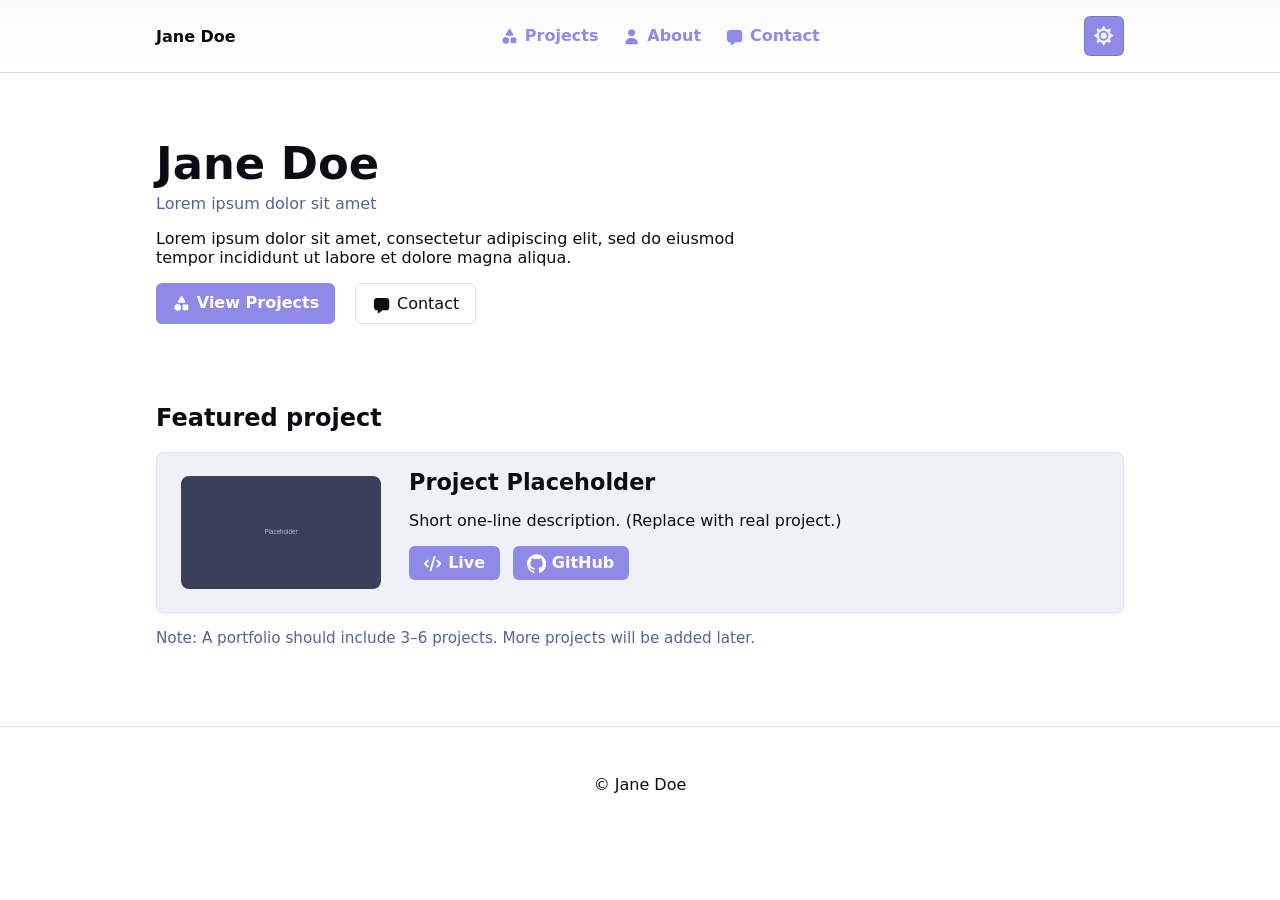
<file: index.html>
<!doctype html>
<html lang="en">
<head>
  <meta charset="utf-8">
  <meta name="viewport" content="width=device-width,initial-scale=1">
  <title>Jane Doe — Software Engineering Intern Candidate</title>
  <meta name="description" content="Jane Doe — aspiring software engineering intern. Portfolio showcasing projects, skills, and contact." />
  <meta property="og:title" content="Jane Doe — Portfolio" />
  <meta property="og:description" content="Portfolio of Jane Doe — projects, bio, contact for internship submission." />
  <script>
  (function(){
    try{
      var stored = localStorage.getItem('site-theme');
      if(stored){
        if(stored === 'dark') document.documentElement.setAttribute('data-theme','dark');
        else document.documentElement.removeAttribute('data-theme');
      } else if(window.matchMedia && window.matchMedia('(prefers-color-scheme: dark)').matches){
        document.documentElement.setAttribute('data-theme','dark');
      }
    }catch(e){}
  })();
  </script>
  <link rel="stylesheet" href="styles.css">
  <link rel="icon" href="assets/placeholder.svg">
  <script defer src="script.js"></script>
</head>
<body>
  <a class="skip-link" href="#main">Skip to content</a>
  <header class="site-header" role="banner">
    <div class="container header-inner">
      <a class="logo" href="index.html">Jane Doe</a>
      <nav role="navigation" aria-label="Main navigation">
        <ul class="nav-list">
          <li><a href="projects.html"><svg class="nav-icon" xmlns="http://www.w3.org/2000/svg" viewBox="0 0 640 640" aria-hidden="true" focusable="false"><path d="M320 64C331.2 64 341.7 69.9 347.4 79.5L443.4 239.5C449.3 249.4 449.5 261.7 443.8 271.7C438.1 281.7 427.5 288 416 288L224 288C212.5 288 201.8 281.8 196.2 271.8C190.6 261.8 190.7 249.5 196.6 239.6L292.6 79.6C298.3 69.9 308.8 64 320 64zM192 336C253.9 336 304 386.1 304 448C304 509.9 253.9 560 192 560C130.1 560 80 509.9 80 448C80 386.1 130.1 336 192 336zM392 352L504 352C526.1 352 544 369.9 544 392L544 504C544 526.1 526.1 544 504 544L392 544C369.9 544 352 526.1 352 504L352 392C352 369.9 369.9 352 392 352z"/></svg>Projects</a></li>
          <li><a href="about.html"><svg class="nav-icon" xmlns="http://www.w3.org/2000/svg" viewBox="0 0 640 640" aria-hidden="true" focusable="false"><path d="M320 312C386.3 312 440 258.3 440 192C440 125.7 386.3 72 320 72C253.7 72 200 125.7 200 192C200 258.3 253.7 312 320 312zM290.3 368C191.8 368 112 447.8 112 546.3C112 562.7 125.3 576 141.7 576L498.3 576C514.7 576 528 562.7 528 546.3C528 447.8 448.2 368 349.7 368L290.3 368z"/></svg>About</a></li>
          <li><a href="contact.html"><svg class="nav-icon" xmlns="http://www.w3.org/2000/svg" viewBox="0 0 640 640" aria-hidden="true" focusable="false"><path d="M64 416L64 192C64 139 107 96 160 96L480 96C533 96 576 139 576 192L576 416C576 469 533 512 480 512L360 512C354.8 512 349.8 513.7 345.6 516.8L230.4 603.2C226.2 606.3 221.2 608 216 608C202.7 608 192 597.3 192 584L192 512L160 512C107 512 64 469 64 416z"/></svg>Contact</a></li>
        </ul>
      </nav>
      <button id="theme-toggle" class="theme-toggle" aria-label="Toggle theme" aria-pressed="false">
        <!-- sun (shown in light mode) -->
        <svg class="icon icon--sm icon--sun" xmlns="http://www.w3.org/2000/svg" viewBox="0 0 640 640" aria-hidden="true" focusable="false"><path d="M320 32C328.4 32 336.3 36.4 340.6 43.7L396.1 136.3L500.9 110C509.1 108 517.8 110.4 523.7 116.3C529.6 122.2 532 131 530 139.1L503.7 243.8L596.4 299.3C603.6 303.6 608.1 311.5 608.1 319.9C608.1 328.3 603.7 336.2 596.4 340.5L503.7 396.1L530 500.8C532 509 529.6 517.7 523.7 523.6C517.8 529.5 509 532 500.9 530L396.2 503.7L340.7 596.4C336.4 603.6 328.5 608.1 320.1 608.1C311.7 608.1 303.8 603.7 299.5 596.4L243.9 503.7L139.2 530C131 532 122.4 529.6 116.4 523.7C110.4 517.8 108 509 110 500.8L136.2 396.1L43.6 340.6C36.4 336.2 32 328.4 32 320C32 311.6 36.4 303.7 43.7 299.4L136.3 243.9L110 139.1C108 130.9 110.3 122.3 116.3 116.3C122.3 110.3 131 108 139.2 110L243.9 136.2L299.4 43.6L301.2 41C305.7 35.3 312.6 31.9 320 31.9zM320 176C240.5 176 176 240.5 176 320C176 399.5 240.5 464 320 464C399.5 464 464 399.5 464 320C464 240.5 399.5 176 320 176zM320 416C267 416 224 373 224 320C224 267 267 224 320 224C373 224 416 267 416 320C416 373 373 416 320 416z"/></svg>
        <!-- moon (shown in dark mode) -->
        <svg class="icon icon--sm icon--moon hidden" xmlns="http://www.w3.org/2000/svg" viewBox="0 0 640 640" aria-hidden="true" focusable="false"><path d="M320 64C178.6 64 64 178.6 64 320C64 461.4 178.6 576 320 576C388.8 576 451.3 548.8 497.3 504.6C504.6 497.6 506.7 486.7 502.6 477.5C498.5 468.3 488.9 462.6 478.8 463.4C473.9 463.8 469 464 464 464C362.4 464 280 381.6 280 280C280 207.9 321.5 145.4 382.1 115.2C391.2 110.7 396.4 100.9 395.2 90.8C394 80.7 386.6 72.5 376.7 70.3C358.4 66.2 339.4 64 320 64z"/></svg>
      </button>
    </div>
  </header>

  <main id="main" class="container main-content" role="main">
    <section class="hero">
      <h1 class="hero-title">Jane Doe</h1>
      <p class="hero-sub">Lorem ipsum dolor sit amet</p>
      <p class="hero-desc">Lorem ipsum dolor sit amet, consectetur adipiscing elit, sed do eiusmod tempor incididunt ut labore et dolore magna aliqua.</p>
      <p class="hero-ctas">
        <a class="btn" href="projects.html"><svg class="btn-icon" xmlns="http://www.w3.org/2000/svg" viewBox="0 0 640 640" aria-hidden="true" focusable="false"><path d="M320 64C331.2 64 341.7 69.9 347.4 79.5L443.4 239.5C449.3 249.4 449.5 261.7 443.8 271.7C438.1 281.7 427.5 288 416 288L224 288C212.5 288 201.8 281.8 196.2 271.8C190.6 261.8 190.7 249.5 196.6 239.6L292.6 79.6C298.3 69.9 308.8 64 320 64zM192 336C253.9 336 304 386.1 304 448C304 509.9 253.9 560 192 560C130.1 560 80 509.9 80 448C80 386.1 130.1 336 192 336zM392 352L504 352C526.1 352 544 369.9 544 392L544 504C544 526.1 526.1 544 504 544L392 544C369.9 544 352 526.1 352 504L352 392C352 369.9 369.9 352 392 352z"/></svg>View Projects</a>
        <a class="btn btn-ghost" href="contact.html"><svg class="btn-icon" xmlns="http://www.w3.org/2000/svg" viewBox="0 0 640 640" aria-hidden="true" focusable="false"><path d="M64 416L64 192C64 139 107 96 160 96L480 96C533 96 576 139 576 192L576 416C576 469 533 512 480 512L360 512C354.8 512 349.8 513.7 345.6 516.8L230.4 603.2C226.2 606.3 221.2 608 216 608C202.7 608 192 597.3 192 584L192 512L160 512C107 512 64 469 64 416z"/></svg>Contact</a>
      </p>
    </section>

    <section aria-labelledby="featured-heading" class="featured-projects">
      <h2 id="featured-heading">Featured project</h2>
      <article class="project">
        <img src="assets/placeholder.svg" alt="Auntie Lala's Cleaning screenshot placeholder">
        <div class="project-content">
            <h2>Project Placeholder</h2>
            <p>Short one-line description. (Replace with real project.)</p>
            <p><a class="link-btn btn" href="https://example.com" target="_blank" rel="noopener" aria-label="Open live project"><svg class="btn-icon" xmlns="http://www.w3.org/2000/svg" viewBox="0 0 640 640"><path d="M392.8 65.2C375.8 60.3 358.1 70.2 353.2 87.2L225.2 535.2C220.3 552.2 230.2 569.9 247.2 574.8C264.2 579.7 281.9 569.8 286.8 552.8L414.8 104.8C419.7 87.8 409.8 70.1 392.8 65.2zM457.4 201.3C444.9 213.8 444.9 234.1 457.4 246.6L530.8 320L457.4 393.4C444.9 405.9 444.9 426.2 457.4 438.7C469.9 451.2 490.2 451.2 502.7 438.7L598.7 342.7C611.2 330.2 611.2 309.9 598.7 297.4L502.7 201.4C490.2 188.9 469.9 188.9 457.4 201.4zM182.7 201.3C170.2 188.8 149.9 188.8 137.4 201.3L41.4 297.3C28.9 309.8 28.9 330.1 41.4 342.6L137.4 438.6C149.9 451.1 170.2 451.1 182.7 438.6C195.2 426.1 195.2 405.8 182.7 393.3L109.3 320L182.6 246.6C195.1 234.1 195.1 213.8 182.6 201.3z"/></svg>Live</a>
                <a class="link-btn btn" href="https://github.com/username/auntie-lala" target="_blank" rel="noopener" aria-label="Open GitHub repository"><svg class="btn-icon" xmlns="http://www.w3.org/2000/svg" viewBox="0 0 24 24"><path d="M12 .297c-6.63 0-12 5.373-12 12 0 5.303 3.438 9.8 8.205 11.385.6.113.82-.258.82-.577 0-.285-.01-1.04-.015-2.04-3.338.724-4.042-1.61-4.042-1.61C4.422 18.07 3.633 17.7 3.633 17.7c-1.087-.744.084-.729.084-.729 1.205.084 1.838 1.236 1.838 1.236 1.07 1.835 2.809 1.305 3.495.998.108-.776.417-1.305.76-1.605-2.665-.3-5.466-1.332-5.466-5.93 0-1.31.465-2.38 1.235-3.22-.135-.303-.54-1.523.105-3.176 0 0 1.005-.322 3.3 1.23.96-.267 1.98-.399 3-.405 1.02.006 2.04.138 3 .405 2.28-1.552 3.285-1.23 3.285-1.23.645 1.653.24 2.873.12 3.176.765.84 1.23 1.91 1.23 3.22 0 4.61-2.805 5.625-5.475 5.92.42.36.81 1.096.81 2.22 0 1.606-.015 2.896-.015 3.286 0 .315.21.69.825.57C20.565 22.092 24 17.592 24 12.297c0-6.627-5.373-12-12-12"/></svg>GitHub</a></p>
        </div>
      </article>
      <p class="note">Note: A portfolio should include 3–6 projects. More projects will be added later.</p>
    </section>
  </main>

  <footer class="site-footer" role="contentinfo">
    <div class="container footer-inner">
      <p>© Jane Doe</p>
    </div>
  </footer>
</body>
</html>
</file>
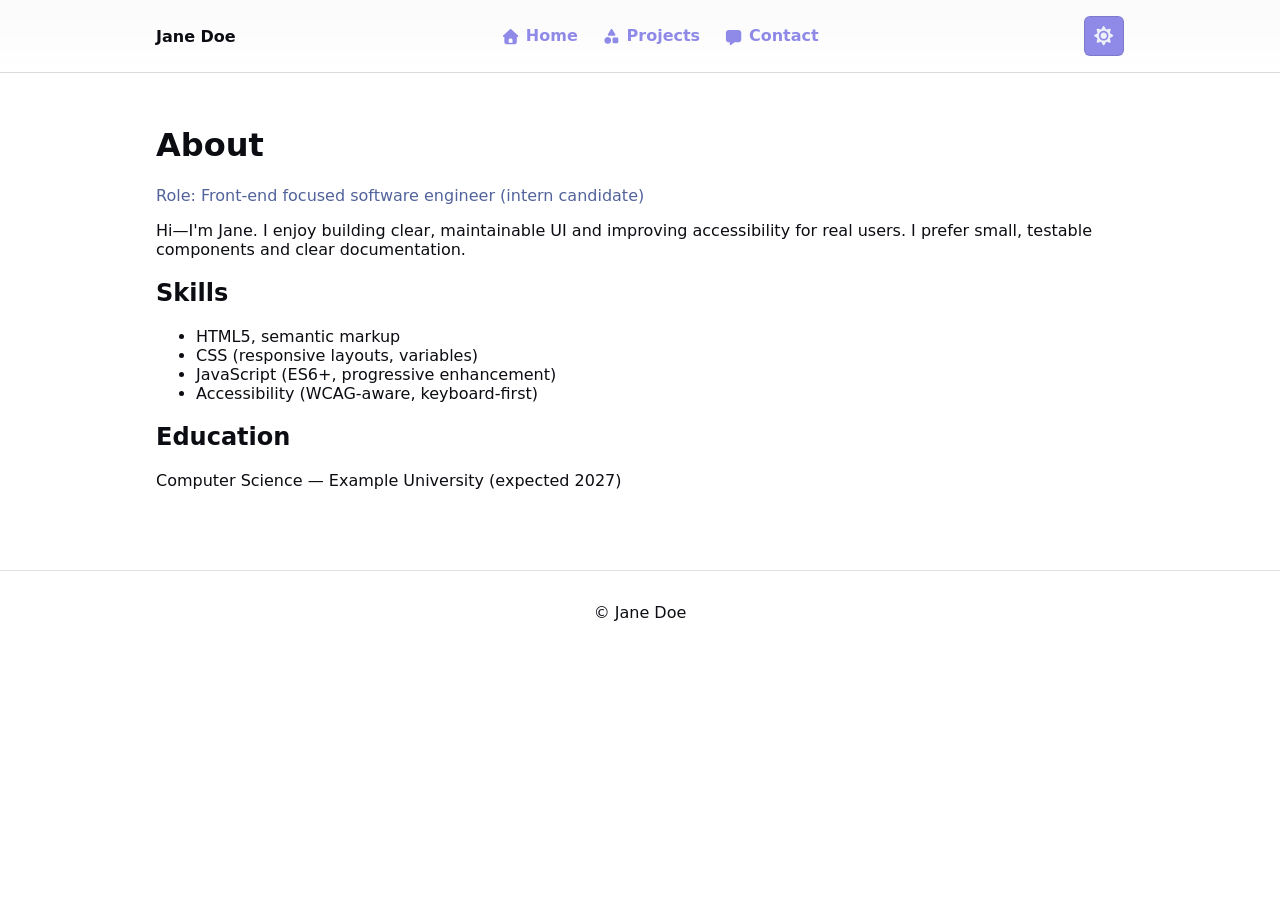
<file: about.html>
<!doctype html>
<html lang="en">
<head>
  <meta charset="utf-8">
  <meta name="viewport" content="width=device-width,initial-scale=1">
  <title>About — Jane Doe</title>
  <meta name="description" content="About Jane Doe — role, skills, and education." />
  <script>
  (function(){
    try{
      var stored = localStorage.getItem('site-theme');
      if(stored){
        if(stored === 'dark') document.documentElement.setAttribute('data-theme','dark');
        else document.documentElement.removeAttribute('data-theme');
      } else if(window.matchMedia && window.matchMedia('(prefers-color-scheme: dark)').matches){
        document.documentElement.setAttribute('data-theme','dark');
      }
    }catch(e){}
  })();
  </script>
  <link rel="stylesheet" href="styles.css">
  <script defer src="script.js"></script>
</head>
<body>
  <a class="skip-link" href="#about-main">Skip to content</a>
  <header class="site-header">
    <div class="container header-inner">
      <a class="logo" href="index.html">Jane Doe</a>
      <nav role="navigation" aria-label="Main navigation">
        <ul class="nav-list">
          <li><a href="index.html"><svg class="nav-icon" xmlns="http://www.w3.org/2000/svg" viewBox="0 0 640 640" aria-hidden="true" focusable="false"><path d="M341.8 72.6C329.5 61.2 310.5 61.2 298.3 72.6L74.3 280.6C64.7 289.6 61.5 303.5 66.3 315.7C71.1 327.9 82.8 336 96 336L112 336L112 512C112 547.3 140.7 576 176 576L464 576C499.3 576 528 547.3 528 512L528 336L544 336C557.2 336 569 327.9 573.8 315.7C578.6 303.5 575.4 289.5 565.8 280.6L341.8 72.6zM304 384L336 384C362.5 384 384 405.5 384 432L384 528L256 528L256 432C256 405.5 277.5 384 304 384z"/></svg>Home</a></li>
          <li><a href="projects.html"><svg class="nav-icon" xmlns="http://www.w3.org/2000/svg" viewBox="0 0 640 640" aria-hidden="true" focusable="false"><path d="M320 64C331.2 64 341.7 69.9 347.4 79.5L443.4 239.5C449.3 249.4 449.5 261.7 443.8 271.7C438.1 281.7 427.5 288 416 288L224 288C212.5 288 201.8 281.8 196.2 271.8C190.6 261.8 190.7 249.5 196.6 239.6L292.6 79.6C298.3 69.9 308.8 64 320 64zM192 336C253.9 336 304 386.1 304 448C304 509.9 253.9 560 192 560C130.1 560 80 509.9 80 448C80 386.1 130.1 336 192 336zM392 352L504 352C526.1 352 544 369.9 544 392L544 504C544 526.1 526.1 544 504 544L392 544C369.9 544 352 526.1 352 504L352 392C352 369.9 369.9 352 392 352z"/></svg>Projects</a></li>
          <li><a href="contact.html"><svg class="nav-icon" xmlns="http://www.w3.org/2000/svg" viewBox="0 0 640 640" aria-hidden="true" focusable="false"><path d="M64 416L64 192C64 139 107 96 160 96L480 96C533 96 576 139 576 192L576 416C576 469 533 512 480 512L360 512C354.8 512 349.8 513.7 345.6 516.8L230.4 603.2C226.2 606.3 221.2 608 216 608C202.7 608 192 597.3 192 584L192 512L160 512C107 512 64 469 64 416z"/></svg>Contact</a></li>
        </ul>
      </nav>
      <button id="theme-toggle-3" class="theme-toggle" aria-label="Toggle theme" aria-pressed="false">
        <svg class="icon icon--sm icon--sun" xmlns="http://www.w3.org/2000/svg" viewBox="0 0 640 640" aria-hidden="true" focusable="false"><path d="M320 32C328.4 32 336.3 36.4 340.6 43.7L396.1 136.3L500.9 110C509.1 108 517.8 110.4 523.7 116.3C529.6 122.2 532 131 530 139.1L503.7 243.8L596.4 299.3C603.6 303.6 608.1 311.5 608.1 319.9C608.1 328.3 603.7 336.2 596.4 340.5L503.7 396.1L530 500.8C532 509 529.6 517.7 523.7 523.6C517.8 529.5 509 532 500.9 530L396.2 503.7L340.7 596.4C336.4 603.6 328.5 608.1 320.1 608.1C311.7 608.1 303.8 603.7 299.5 596.4L243.9 503.7L139.2 530C131 532 122.4 529.6 116.4 523.7C110.4 517.8 108 509 110 500.8L136.2 396.1L43.6 340.6C36.4 336.2 32 328.4 32 320C32 311.6 36.4 303.7 43.7 299.4L136.3 243.9L110 139.1C108 130.9 110.3 122.3 116.3 116.3C122.3 110.3 131 108 139.2 110L243.9 136.2L299.4 43.6L301.2 41C305.7 35.3 312.6 31.9 320 31.9zM320 176C240.5 176 176 240.5 176 320C176 399.5 240.5 464 320 464C399.5 464 464 399.5 464 320C464 240.5 399.5 176 320 176zM320 416C267 416 224 373 224 320C224 267 267 224 320 224C373 224 416 267 416 320C416 373 373 416 320 416z"/></svg>
        <svg class="icon icon--sm icon--moon hidden" xmlns="http://www.w3.org/2000/svg" viewBox="0 0 640 640" aria-hidden="true" focusable="false"><path d="M320 64C178.6 64 64 178.6 64 320C64 461.4 178.6 576 320 576C388.8 576 451.3 548.8 497.3 504.6C504.6 497.6 506.7 486.7 502.6 477.5C498.5 468.3 488.9 462.6 478.8 463.4C473.9 463.8 469 464 464 464C362.4 464 280 381.6 280 280C280 207.9 321.5 145.4 382.1 115.2C391.2 110.7 396.4 100.9 395.2 90.8C394 80.7 386.6 72.5 376.7 70.3C358.4 66.2 339.4 64 320 64z"/></svg>
      </button>
    </div>
  </header>

  <main id="about-main" class="container" role="main">
    <h1>About</h1>
    <p class="muted">Role: Front-end focused software engineer (intern candidate)</p>
    <section class="bio">
      <p>Hi—I'm Jane. I enjoy building clear, maintainable UI and improving accessibility for real users. I prefer small, testable components and clear documentation.</p>
    </section>

    <section class="skills">
      <h2>Skills</h2>
      <ul>
        <li>HTML5, semantic markup</li>
        <li>CSS (responsive layouts, variables)</li>
        <li>JavaScript (ES6+, progressive enhancement)</li>
        <li>Accessibility (WCAG-aware, keyboard-first)</li>
      </ul>
    </section>

    <section class="education">
      <h2>Education</h2>
      <p>Computer Science — Example University (expected 2027)</p>
    </section>
  </main>

  <footer class="site-footer">
    <div class="container footer-inner">© Jane Doe</div>
  </footer>
</body>
</html>
</file>
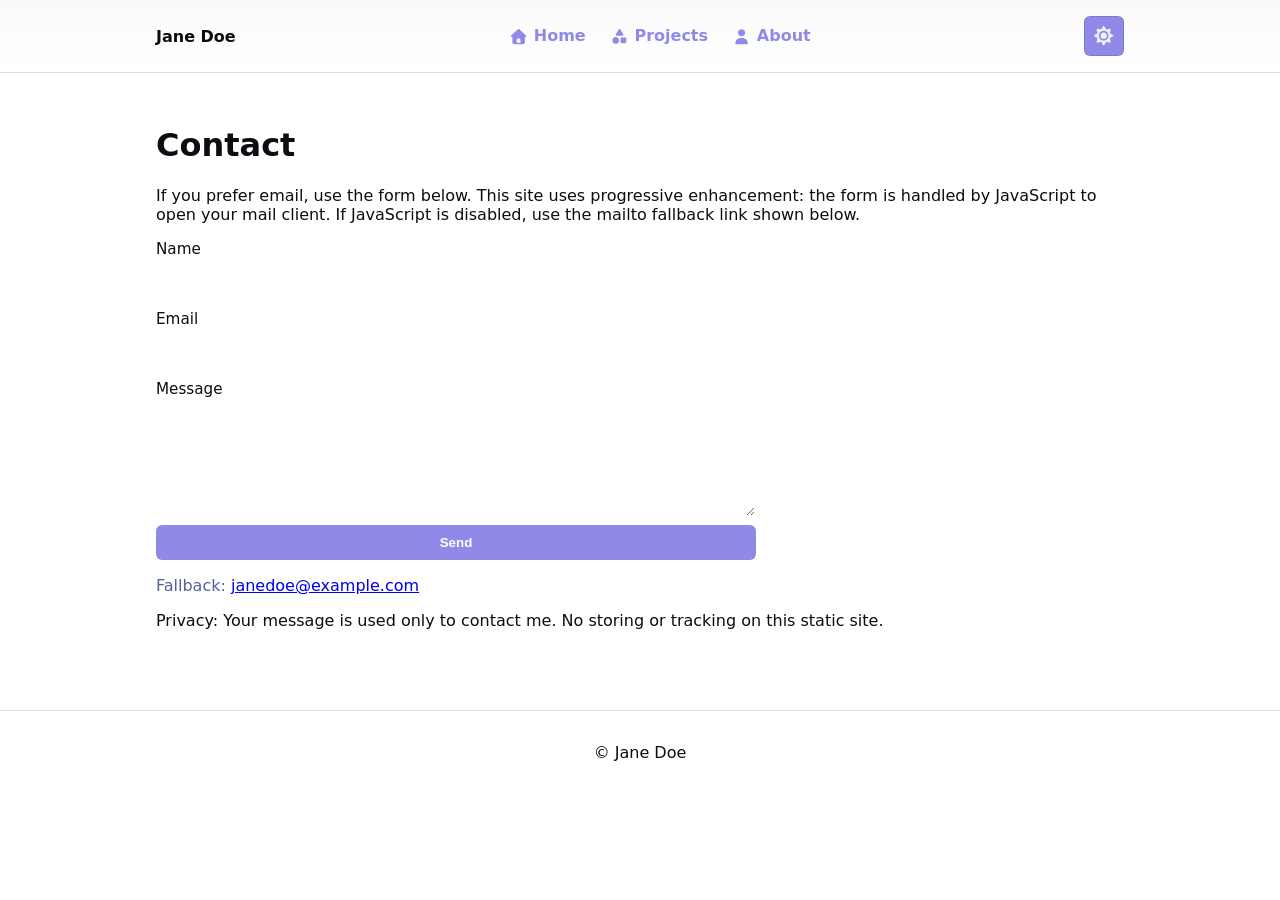
<file: contact.html>
<!doctype html>
<html lang="en">
<head>
  <meta charset="utf-8">
  <meta name="viewport" content="width=device-width,initial-scale=1">
  <title>Contact — Jane Doe</title>
  <meta name="description" content="Contact Jane Doe — accessible contact form and mailto fallback." />
  <script>
  (function(){
    try{
      var stored = localStorage.getItem('site-theme');
      if(stored){
        if(stored === 'dark') document.documentElement.setAttribute('data-theme','dark');
        else document.documentElement.removeAttribute('data-theme');
      } else if(window.matchMedia && window.matchMedia('(prefers-color-scheme: dark)').matches){
        document.documentElement.setAttribute('data-theme','dark');
      }
    }catch(e){}
  })();
  </script>
  <link rel="stylesheet" href="styles.css">
  <script defer src="script.js"></script>
</head>
<body>
  <a class="skip-link" href="#contact-form">Skip to contact form</a>
  <header class="site-header">
    <div class="container header-inner">
      <a class="logo" href="index.html">Jane Doe</a>
      <nav role="navigation" aria-label="Main navigation">
        <ul class="nav-list">
          <li><a href="index.html"><svg class="nav-icon" xmlns="http://www.w3.org/2000/svg" viewBox="0 0 640 640" aria-hidden="true" focusable="false"><path d="M341.8 72.6C329.5 61.2 310.5 61.2 298.3 72.6L74.3 280.6C64.7 289.6 61.5 303.5 66.3 315.7C71.1 327.9 82.8 336 96 336L112 336L112 512C112 547.3 140.7 576 176 576L464 576C499.3 576 528 547.3 528 512L528 336L544 336C557.2 336 569 327.9 573.8 315.7C578.6 303.5 575.4 289.5 565.8 280.6L341.8 72.6zM304 384L336 384C362.5 384 384 405.5 384 432L384 528L256 528L256 432C256 405.5 277.5 384 304 384z"/></svg>Home</a></li>
          <li><a href="projects.html"><svg class="nav-icon" xmlns="http://www.w3.org/2000/svg" viewBox="0 0 640 640" aria-hidden="true" focusable="false"><path d="M320 64C331.2 64 341.7 69.9 347.4 79.5L443.4 239.5C449.3 249.4 449.5 261.7 443.8 271.7C438.1 281.7 427.5 288 416 288L224 288C212.5 288 201.8 281.8 196.2 271.8C190.6 261.8 190.7 249.5 196.6 239.6L292.6 79.6C298.3 69.9 308.8 64 320 64zM192 336C253.9 336 304 386.1 304 448C304 509.9 253.9 560 192 560C130.1 560 80 509.9 80 448C80 386.1 130.1 336 192 336zM392 352L504 352C526.1 352 544 369.9 544 392L544 504C544 526.1 526.1 544 504 544L392 544C369.9 544 352 526.1 352 504L352 392C352 369.9 369.9 352 392 352z"/></svg>Projects</a></li>
          <li><a href="about.html"><svg class="nav-icon" xmlns="http://www.w3.org/2000/svg" viewBox="0 0 640 640" aria-hidden="true" focusable="false"><path d="M320 312C386.3 312 440 258.3 440 192C440 125.7 386.3 72 320 72C253.7 72 200 125.7 200 192C200 258.3 253.7 312 320 312zM290.3 368C191.8 368 112 447.8 112 546.3C112 562.7 125.3 576 141.7 576L498.3 576C514.7 576 528 562.7 528 546.3C528 447.8 448.2 368 349.7 368L290.3 368z"/></svg>About</a></li>
        </ul>
      </nav>
      <button id="theme-toggle-4" class="theme-toggle" aria-label="Toggle theme" aria-pressed="false">
        <svg class="icon icon--sm icon--sun" xmlns="http://www.w3.org/2000/svg" viewBox="0 0 640 640" aria-hidden="true" focusable="false"><path d="M320 32C328.4 32 336.3 36.4 340.6 43.7L396.1 136.3L500.9 110C509.1 108 517.8 110.4 523.7 116.3C529.6 122.2 532 131 530 139.1L503.7 243.8L596.4 299.3C603.6 303.6 608.1 311.5 608.1 319.9C608.1 328.3 603.7 336.2 596.4 340.5L503.7 396.1L530 500.8C532 509 529.6 517.7 523.7 523.6C517.8 529.5 509 532 500.9 530L396.2 503.7L340.7 596.4C336.4 603.6 328.5 608.1 320.1 608.1C311.7 608.1 303.8 603.7 299.5 596.4L243.9 503.7L139.2 530C131 532 122.4 529.6 116.4 523.7C110.4 517.8 108 509 110 500.8L136.2 396.1L43.6 340.6C36.4 336.2 32 328.4 32 320C32 311.6 36.4 303.7 43.7 299.4L136.3 243.9L110 139.1C108 130.9 110.3 122.3 116.3 116.3C122.3 110.3 131 108 139.2 110L243.9 136.2L299.4 43.6L301.2 41C305.7 35.3 312.6 31.9 320 31.9zM320 176C240.5 176 176 240.5 176 320C176 399.5 240.5 464 320 464C399.5 464 464 399.5 464 320C464 240.5 399.5 176 320 176zM320 416C267 416 224 373 224 320C224 267 267 224 320 224C373 224 416 267 416 320C416 373 373 416 320 416z"/></svg>
        <svg class="icon icon--sm icon--moon hidden" xmlns="http://www.w3.org/2000/svg" viewBox="0 0 640 640" aria-hidden="true" focusable="false"><path d="M320 64C178.6 64 64 178.6 64 320C64 461.4 178.6 576 320 576C388.8 576 451.3 548.8 497.3 504.6C504.6 497.6 506.7 486.7 502.6 477.5C498.5 468.3 488.9 462.6 478.8 463.4C473.9 463.8 469 464 464 464C362.4 464 280 381.6 280 280C280 207.9 321.5 145.4 382.1 115.2C391.2 110.7 396.4 100.9 395.2 90.8C394 80.7 386.6 72.5 376.7 70.3C358.4 66.2 339.4 64 320 64z"/></svg>
      </button>
    </div>
  </header>

  <main id="contact-form" class="container" role="main">
    <h1>Contact</h1>
    <p>If you prefer email, use the form below. This site uses progressive enhancement: the form is handled by JavaScript to open your mail client. If JavaScript is disabled, use the mailto fallback link shown below.</p>

    <form id="contact" class="contact-form" method="post" novalidate>
      <label for="name">Name</label>
      <input id="name" name="name" type="text" required aria-required="true">

      <label for="email">Email</label>
      <input id="email" name="email" type="email" required aria-required="true">

      <label for="message">Message</label>
      <textarea id="message" name="message" rows="6" required aria-required="true"></textarea>

      <button type="submit" class="btn">Send</button>
    </form>

    <p class="muted">Fallback: <a href="mailto:janedoe@example.com?subject=Portfolio%20Inquiry">janedoe@example.com</a></p>
    <p class="privacy">Privacy: Your message is used only to contact me. No storing or tracking on this static site.</p>
  </main>

  <footer class="site-footer">
    <div class="container footer-inner">© Jane Doe</div>
  </footer>
</body>
</html>
</file>
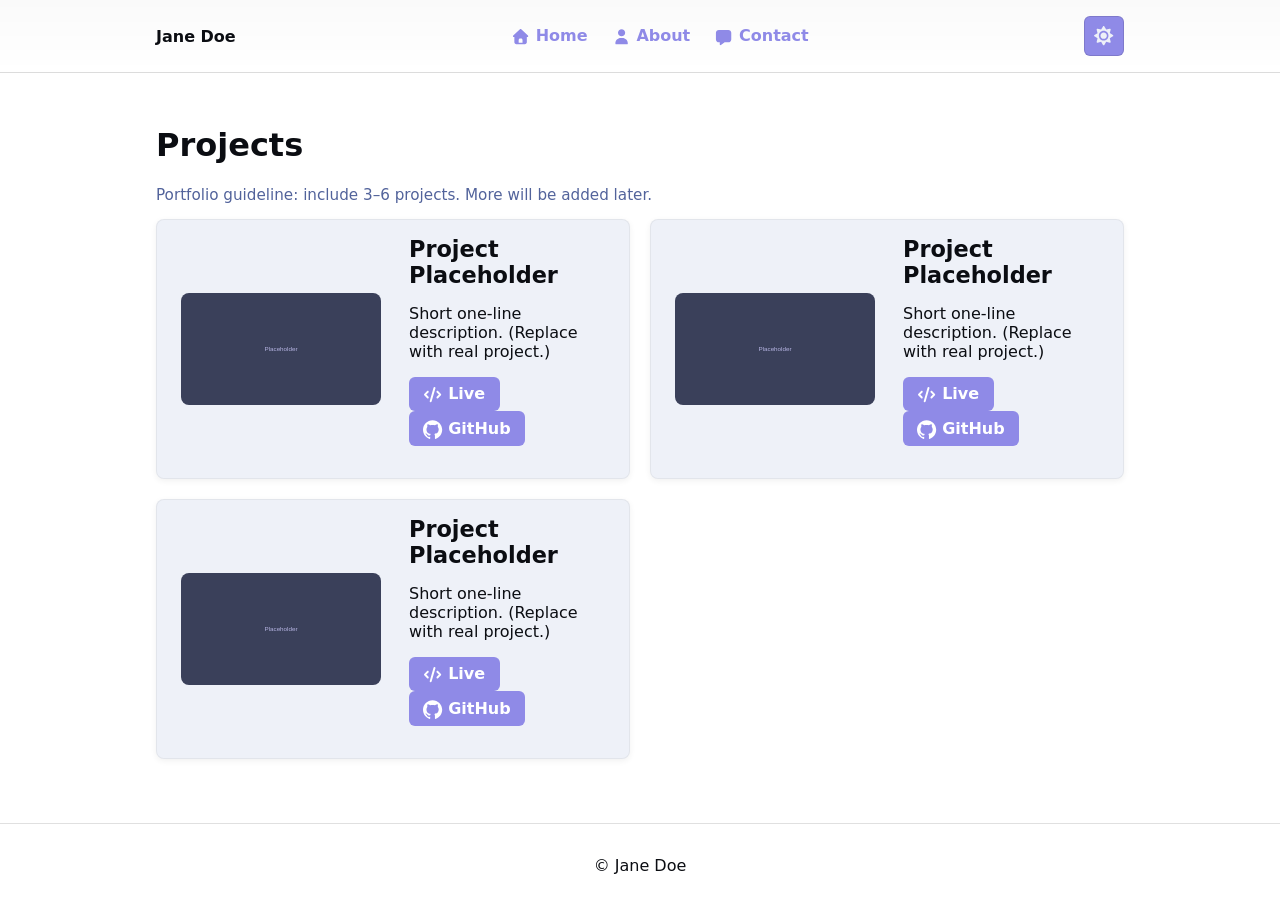
<file: projects.html>
<!doctype html>
<html lang="en">
<head>
  <meta charset="utf-8">
  <meta name="viewport" content="width=device-width,initial-scale=1">
  <title>Projects — Jane Doe</title>
  <meta name="description" content="Projects by Jane Doe. Includes Auntie Lala's Cleaning and placeholders for remaining projects." />
  <script>
  (function(){
    try{
      var stored = localStorage.getItem('site-theme');
      if(stored){
        if(stored === 'dark') document.documentElement.setAttribute('data-theme','dark');
        else document.documentElement.removeAttribute('data-theme');
      } else if(window.matchMedia && window.matchMedia('(prefers-color-scheme: dark)').matches){
        document.documentElement.setAttribute('data-theme','dark');
      }
    }catch(e){}
  })();
  </script>
  <link rel="stylesheet" href="styles.css">
  <script defer src="script.js"></script>
</head>
<body>
  <a class="skip-link" href="#projects">Skip to projects</a>
  <header class="site-header">
    <div class="container header-inner">
      <a class="logo" href="index.html">Jane Doe</a>
      <nav role="navigation" aria-label="Main navigation">
        <ul class="nav-list">
          <li><a href="index.html"><svg class="nav-icon" xmlns="http://www.w3.org/2000/svg" viewBox="0 0 640 640" aria-hidden="true" focusable="false"><path d="M341.8 72.6C329.5 61.2 310.5 61.2 298.3 72.6L74.3 280.6C64.7 289.6 61.5 303.5 66.3 315.7C71.1 327.9 82.8 336 96 336L112 336L112 512C112 547.3 140.7 576 176 576L464 576C499.3 576 528 547.3 528 512L528 336L544 336C557.2 336 569 327.9 573.8 315.7C578.6 303.5 575.4 289.5 565.8 280.6L341.8 72.6zM304 384L336 384C362.5 384 384 405.5 384 432L384 528L256 528L256 432C256 405.5 277.5 384 304 384z"/></svg>Home</a></li>
          <li><a href="about.html"><svg class="nav-icon" xmlns="http://www.w3.org/2000/svg" viewBox="0 0 640 640" aria-hidden="true" focusable="false"><path d="M320 312C386.3 312 440 258.3 440 192C440 125.7 386.3 72 320 72C253.7 72 200 125.7 200 192C200 258.3 253.7 312 320 312zM290.3 368C191.8 368 112 447.8 112 546.3C112 562.7 125.3 576 141.7 576L498.3 576C514.7 576 528 562.7 528 546.3C528 447.8 448.2 368 349.7 368L290.3 368z"/></svg>About</a></li>
          <li><a href="contact.html"><svg class="nav-icon" xmlns="http://www.w3.org/2000/svg" viewBox="0 0 640 640" aria-hidden="true" focusable="false"><path d="M64 416L64 192C64 139 107 96 160 96L480 96C533 96 576 139 576 192L576 416C576 469 533 512 480 512L360 512C354.8 512 349.8 513.7 345.6 516.8L230.4 603.2C226.2 606.3 221.2 608 216 608C202.7 608 192 597.3 192 584L192 512L160 512C107 512 64 469 64 416z"/></svg>Contact</a></li>
        </ul>
      </nav>
      <button id="theme-toggle-2" class="theme-toggle" aria-label="Toggle theme" aria-pressed="false">
        <svg class="icon icon--sm icon--sun" xmlns="http://www.w3.org/2000/svg" viewBox="0 0 640 640" aria-hidden="true" focusable="false"><path d="M320 32C328.4 32 336.3 36.4 340.6 43.7L396.1 136.3L500.9 110C509.1 108 517.8 110.4 523.7 116.3C529.6 122.2 532 131 530 139.1L503.7 243.8L596.4 299.3C603.6 303.6 608.1 311.5 608.1 319.9C608.1 328.3 603.7 336.2 596.4 340.5L503.7 396.1L530 500.8C532 509 529.6 517.7 523.7 523.6C517.8 529.5 509 532 500.9 530L396.2 503.7L340.7 596.4C336.4 603.6 328.5 608.1 320.1 608.1C311.7 608.1 303.8 603.7 299.5 596.4L243.9 503.7L139.2 530C131 532 122.4 529.6 116.4 523.7C110.4 517.8 108 509 110 500.8L136.2 396.1L43.6 340.6C36.4 336.2 32 328.4 32 320C32 311.6 36.4 303.7 43.7 299.4L136.3 243.9L110 139.1C108 130.9 110.3 122.3 116.3 116.3C122.3 110.3 131 108 139.2 110L243.9 136.2L299.4 43.6L301.2 41C305.7 35.3 312.6 31.9 320 31.9zM320 176C240.5 176 176 240.5 176 320C176 399.5 240.5 464 320 464C399.5 464 464 399.5 464 320C464 240.5 399.5 176 320 176zM320 416C267 416 224 373 224 320C224 267 267 224 320 224C373 224 416 267 416 320C416 373 373 416 320 416z"/></svg>
        <svg class="icon icon--sm icon--moon hidden" xmlns="http://www.w3.org/2000/svg" viewBox="0 0 640 640" aria-hidden="true" focusable="false"><path d="M320 64C178.6 64 64 178.6 64 320C64 461.4 178.6 576 320 576C388.8 576 451.3 548.8 497.3 504.6C504.6 497.6 506.7 486.7 502.6 477.5C498.5 468.3 488.9 462.6 478.8 463.4C473.9 463.8 469 464 464 464C362.4 464 280 381.6 280 280C280 207.9 321.5 145.4 382.1 115.2C391.2 110.7 396.4 100.9 395.2 90.8C394 80.7 386.6 72.5 376.7 70.3C358.4 66.2 339.4 64 320 64z"/></svg>
      </button>
    </div>
  </header>

  <main id="projects" class="container" role="main">
    <h1>Projects</h1>
    <p class="note">Portfolio guideline: include 3–6 projects. More will be added later.</p>
    <section class="projects-grid" aria-label="Projects list">
      <article class="project">
        <img src="assets/placeholder.svg" alt="Auntie Lala's Cleaning screenshot placeholder">
        <div class="project-content">
          <h2>Project Placeholder</h2>
          <p>Short one-line description. (Replace with real project.)</p>
          <p><a class="link-btn btn" href="https://example.com" target="_blank" rel="noopener" aria-label="Open live project"><svg class="btn-icon" xmlns="http://www.w3.org/2000/svg" viewBox="0 0 640 640"><path d="M392.8 65.2C375.8 60.3 358.1 70.2 353.2 87.2L225.2 535.2C220.3 552.2 230.2 569.9 247.2 574.8C264.2 579.7 281.9 569.8 286.8 552.8L414.8 104.8C419.7 87.8 409.8 70.1 392.8 65.2zM457.4 201.3C444.9 213.8 444.9 234.1 457.4 246.6L530.8 320L457.4 393.4C444.9 405.9 444.9 426.2 457.4 438.7C469.9 451.2 490.2 451.2 502.7 438.7L598.7 342.7C611.2 330.2 611.2 309.9 598.7 297.4L502.7 201.4C490.2 188.9 469.9 188.9 457.4 201.4zM182.7 201.3C170.2 188.8 149.9 188.8 137.4 201.3L41.4 297.3C28.9 309.8 28.9 330.1 41.4 342.6L137.4 438.6C149.9 451.1 170.2 451.1 182.7 438.6C195.2 426.1 195.2 405.8 182.7 393.3L109.3 320L182.6 246.6C195.1 234.1 195.1 213.8 182.6 201.3z"/></svg>Live</a>
            <a class="link-btn btn" href="https://github.com/username/auntie-lala" target="_blank" rel="noopener" aria-label="Open GitHub repository"><svg class="btn-icon" xmlns="http://www.w3.org/2000/svg" viewBox="0 0 24 24"><path d="M12 .297c-6.63 0-12 5.373-12 12 0 5.303 3.438 9.8 8.205 11.385.6.113.82-.258.82-.577 0-.285-.01-1.04-.015-2.04-3.338.724-4.042-1.61-4.042-1.61C4.422 18.07 3.633 17.7 3.633 17.7c-1.087-.744.084-.729.084-.729 1.205.084 1.838 1.236 1.838 1.236 1.07 1.835 2.809 1.305 3.495.998.108-.776.417-1.305.76-1.605-2.665-.3-5.466-1.332-5.466-5.93 0-1.31.465-2.38 1.235-3.22-.135-.303-.54-1.523.105-3.176 0 0 1.005-.322 3.3 1.23.96-.267 1.98-.399 3-.405 1.02.006 2.04.138 3 .405 2.28-1.552 3.285-1.23 3.285-1.23.645 1.653.24 2.873.12 3.176.765.84 1.23 1.91 1.23 3.22 0 4.61-2.805 5.625-5.475 5.92.42.36.81 1.096.81 2.22 0 1.606-.015 2.896-.015 3.286 0 .315.21.69.825.57C20.565 22.092 24 17.592 24 12.297c0-6.627-5.373-12-12-12"/></svg>GitHub</a></p>
        </div>
      </article>

      <article class="project placeholder">
        <img src="assets/placeholder.svg" alt="Placeholder project image">
        <div class="project-content">
          <h2>Project Placeholder</h2>
          <p>Short one-line description. (Replace with real project.)</p>
          <p><a class="link-btn btn" href="#" target="_blank" rel="noopener" aria-label="Open live project"><svg class="btn-icon" xmlns="http://www.w3.org/2000/svg" viewBox="0 0 640 640"><path d="M392.8 65.2C375.8 60.3 358.1 70.2 353.2 87.2L225.2 535.2C220.3 552.2 230.2 569.9 247.2 574.8C264.2 579.7 281.9 569.8 286.8 552.8L414.8 104.8C419.7 87.8 409.8 70.1 392.8 65.2zM457.4 201.3C444.9 213.8 444.9 234.1 457.4 246.6L530.8 320L457.4 393.4C444.9 405.9 444.9 426.2 457.4 438.7C469.9 451.2 490.2 451.2 502.7 438.7L598.7 342.7C611.2 330.2 611.2 309.9 598.7 297.4L502.7 201.4C490.2 188.9 469.9 188.9 457.4 201.4zM182.7 201.3C170.2 188.8 149.9 188.8 137.4 201.3L41.4 297.3C28.9 309.8 28.9 330.1 41.4 342.6L137.4 438.6C149.9 451.1 170.2 451.1 182.7 438.6C195.2 426.1 195.2 405.8 182.7 393.3L109.3 320L182.6 246.6C195.1 234.1 195.1 213.8 182.6 201.3z"/></svg>Live</a>
            <a class="link-btn btn" href="#" target="_blank" rel="noopener" aria-label="Open GitHub repository"><svg class="btn-icon" xmlns="http://www.w3.org/2000/svg" viewBox="0 0 24 24"><path d="M12 .297c-6.63 0-12 5.373-12 12 0 5.303 3.438 9.8 8.205 11.385.6.113.82-.258.82-.577 0-.285-.01-1.04-.015-2.04-3.338.724-4.042-1.61-4.042-1.61C4.422 18.07 3.633 17.7 3.633 17.7c-1.087-.744.084-.729.084-.729 1.205.084 1.838 1.236 1.838 1.236 1.07 1.835 2.809 1.305 3.495.998.108-.776.417-1.305.76-1.605-2.665-.3-5.466-1.332-5.466-5.93 0-1.31.465-2.38 1.235-3.22-.135-.303-.54-1.523.105-3.176 0 0 1.005-.322 3.3 1.23.96-.267 1.98-.399 3-.405 1.02.006 2.04.138 3 .405 2.28-1.552 3.285-1.23 3.285-1.23.645 1.653.24 2.873.12 3.176.765.84 1.23 1.91 1.23 3.22 0 4.61-2.805 5.625-5.475 5.92.42.36.81 1.096.81 2.22 0 1.606-.015 2.896-.015 3.286 0 .315.21.69.825.57C20.565 22.092 24 17.592 24 12.297c0-6.627-5.373-12-12-12"/></svg>GitHub</a></p>
        </div>
      </article>

      <article class="project placeholder">
        <img src="assets/placeholder.svg" alt="Placeholder project image">
        <div class="project-content">
          <h2>Project Placeholder</h2>
          <p>Short one-line description. (Replace with real project.)</p>
          <p><a class="link-btn btn" href="#" target="_blank" rel="noopener" aria-label="Open live project"><svg class="btn-icon" xmlns="http://www.w3.org/2000/svg" viewBox="0 0 640 640"><path d="M392.8 65.2C375.8 60.3 358.1 70.2 353.2 87.2L225.2 535.2C220.3 552.2 230.2 569.9 247.2 574.8C264.2 579.7 281.9 569.8 286.8 552.8L414.8 104.8C419.7 87.8 409.8 70.1 392.8 65.2zM457.4 201.3C444.9 213.8 444.9 234.1 457.4 246.6L530.8 320L457.4 393.4C444.9 405.9 444.9 426.2 457.4 438.7C469.9 451.2 490.2 451.2 502.7 438.7L598.7 342.7C611.2 330.2 611.2 309.9 598.7 297.4L502.7 201.4C490.2 188.9 469.9 188.9 457.4 201.4zM182.7 201.3C170.2 188.8 149.9 188.8 137.4 201.3L41.4 297.3C28.9 309.8 28.9 330.1 41.4 342.6L137.4 438.6C149.9 451.1 170.2 451.1 182.7 438.6C195.2 426.1 195.2 405.8 182.7 393.3L109.3 320L182.6 246.6C195.1 234.1 195.1 213.8 182.6 201.3z"/></svg>Live</a>
            <a class="link-btn btn" href="#" target="_blank" rel="noopener" aria-label="Open GitHub repository"><svg class="btn-icon" xmlns="http://www.w3.org/2000/svg" viewBox="0 0 24 24"><path d="M12 .297c-6.63 0-12 5.373-12 12 0 5.303 3.438 9.8 8.205 11.385.6.113.82-.258.82-.577 0-.285-.01-1.04-.015-2.04-3.338.724-4.042-1.61-4.042-1.61C4.422 18.07 3.633 17.7 3.633 17.7c-1.087-.744.084-.729.084-.729 1.205.084 1.838 1.236 1.838 1.236 1.07 1.835 2.809 1.305 3.495.998.108-.776.417-1.305.76-1.605-2.665-.3-5.466-1.332-5.466-5.93 0-1.31.465-2.38 1.235-3.22-.135-.303-.54-1.523.105-3.176 0 0 1.005-.322 3.3 1.23.96-.267 1.98-.399 3-.405 1.02.006 2.04.138 3 .405 2.28-1.552 3.285-1.23 3.285-1.23.645 1.653.24 2.873.12 3.176.765.84 1.23 1.91 1.23 3.22 0 4.61-2.805 5.625-5.475 5.92.42.36.81 1.096.81 2.22 0 1.606-.015 2.896-.015 3.286 0 .315.21.69.825.57C20.565 22.092 24 17.592 24 12.297c0-6.627-5.373-12-12-12"/></svg>GitHub</a></p>
        </div>
      </article>
    </section>
  </main>

  <footer class="site-footer">
    <div class="container footer-inner">© Jane Doe</div>
  </footer>
</body>
</html>
</file>
<file: styles.css>
:root{
  /* palette (base) */
  --color-primary: #3A405A;
  --color-accent: #8f8ae7;
  --color-neutral: #d7d4b9;
  --radius: 8px;
  --max-width: 1000px;
  --shadow-1: 0 6px 14px rgba(2,6,23,0.28);
  --shadow-2: 0 10px 22px rgba(2,6,23,0.30);
  --shadow-3: 0 16px 36px rgba(2,6,23,0.34);

  /* Light theme (default) */
  --bg: #FFFFFF;
  --surface: #EEF1F8;
  --text: #0B0D12;
  --muted: #52639b;
  --toggle-border: rgba(0,0,0,0.12);
  --toggle-outline: rgba(58,64,90,0.08);
  --card-border: rgba(11,13,18,0.05);
  --card-shadow: 0 2px 6px rgba(2,6,23,0.06);
}

/* Dark theme overrides */
[data-theme='dark']{
  --bg: #171b26;
  --surface: #1d222f;
  --text: #FFFFFF;
  --muted: #d7d4b9;
  --toggle-border: rgba(255,255,255,0.1);
  --toggle-outline: rgba(0,0,0,0);
  --card-border: rgba(255,255,255,0.03);
  --card-shadow: 0 6px 18px rgba(2,6,23,0.45);
}

/* Base layout */
*{box-sizing:border-box}
html,body{height:100%}
body{
  margin:0; font-family:system-ui,-apple-system,Segoe UI,Roboto,"Helvetica Neue",Arial;
  background:var(--bg); color:var(--text); -webkit-font-smoothing:antialiased;
}
.container{max-width:var(--max-width);margin:0 auto;padding:1rem}

.site-header{border-bottom:1px solid var(--toggle-border);background:transparent}
.header-inner{display:flex;align-items:center;gap:1rem;justify-content:space-between}
.logo{font-weight:700;color:var(--text);text-decoration:none}
.nav-list{list-style:none;margin:0;padding:0;display:flex;gap:1.5rem}
.nav-list a{color:var(--color-accent);text-decoration:none;font-weight:600}
.nav-list a:focus,.nav-list a:hover{color:var(--text);text-decoration:none}

/* Nav icon left of text */
.nav-list a .nav-icon{height:1.2em;width:1.2em;vertical-align:middle;margin-right:0.35rem;fill:currentColor;display:inline-block}

/* Button icons */
.btn .btn-icon, .btn-ghost .btn-icon{height:1.2em;width:1.2em;vertical-align:middle;margin-right:0.35rem;display:inline-block;fill:currentColor}

.theme-toggle{background:var(--color-accent);border:1px solid var(--toggle-border);color:var(--surface);padding:0;border-radius:6px;cursor:pointer;display:inline-flex;align-items:center;justify-content:center;width:40px;height:40px}
.theme-toggle:focus{outline:3px solid var(--color-accent);outline-offset:2px}
.theme-toggle:hover{transform:translateY(-3px) rotate(-4deg);box-shadow:var(--shadow-1);}
.theme-toggle:active{transform:translateY(1px) rotate(1deg);background-color:transparent;color:var(--color-accent);}

/* make the theme icon slightly animated on hover */
.theme-toggle .icon{display:inline-block;height:1.6em;width:1.6em;vertical-align:middle;transition:transform 240ms ease;fill:currentColor}
.theme-toggle:hover .icon{transform:rotate(-12deg) scale(1.1)}
.theme-toggle:active .icon{transform:rotate(2deg) scale(1.025)}

/* Icon sizing helpers */
.icon{height:1.2em;width:1.2em}
.icon--sm{height:1em;width:1em}
.icon.hidden{display:none}

.skip-link{position:absolute;left:-999px;top:auto;width:1px;height:1px;overflow:hidden}
.skip-link:focus{position:static;width:auto;height:auto;padding:0.5rem;background:var(--surface);color:var(--text);z-index:1000}

.main-content{padding:2rem 1rem}
/* Ensure all page mains using the `.container` have consistent padding to match home */
main.container{padding:2rem 1rem}
.hero{padding:2rem 0}
.hero-title{font-size:clamp(1.8rem,3.5vw,2.8rem);margin:0}
.hero-sub{margin:0.25rem 0;color:var(--muted)}
.hero-desc{max-width:60ch}
.btn{display:inline-block;background:var(--color-accent);color:var(--bg);border:none;padding:0.6rem 1rem;border-radius:6px;text-decoration:none;font-weight:600}
.hero-ctas{display:flex;gap:1.25rem;margin-top:0.8rem;}
.btn:focus{outline:3px solid var(--color-primary);outline-offset:2px}
.btn-ghost{background:transparent;border:1px solid var(--toggle-border);color:var(--text);font-weight:400}

.featured-projects{margin-top:2rem}
.project-card{display:flex;gap:1rem;align-items:center;background:var(--surface);padding:1rem 1.5rem;border-radius:var(--radius);border:1px solid var(--card-border);box-shadow:var(--card-shadow)}
.project-content h3{margin:0}
.muted{color:var(--muted)}
.note{color:var(--muted);font-size:0.95rem}

.projects-grid{display:grid;grid-template-columns:1fr;gap:1.25rem}
.project{display:flex;gap:1.75rem;align-items:center;background:var(--surface);padding:1rem 1.5rem;border-radius:var(--radius);border:1px solid var(--card-border);box-shadow:var(--card-shadow)}

/* Unified image rule so featured and list cards render identically */
.project-card img,
.project img{
  width:240px;
  max-width:240px;
  height:auto;
  border-radius:var(--radius);
  display:block;
  object-fit:cover;
  aspect-ratio:16/9;
}

/* Normalize project title sizing to match featured card */
.project-content h2, .project-content h3 {font-size:1.4rem;margin:0 0 0.5rem 0}

.contact-form{display:grid;gap:0.5rem;max-width:600px}
label{font-size:0.95rem}
input,textarea{padding:0.6rem;border-radius:6px;border:1px solid rgba(255,255,255,0.06);background:transparent;color:var(--text)}
input:focus,textarea:focus{outline:3px solid var(--color-accent);outline-offset:2px}

.site-footer{border-top:1px solid var(--toggle-border);padding:1rem 0;margin-top:2rem}

/* Responsive */
@media(min-width:700px){
  .projects-grid{grid-template-columns:1fr 1fr}
  .project-card img,
  .project img{width:200px}
}

@media(prefers-color-scheme:light){
  /* prefer system light if available; JS will also respect localStorage */
}

/* Reduced motion for accessibility */
@media (prefers-reduced-motion: reduce){
  *{transition:none!important}
}

/* small utility */
.container.footer-inner{display:flex;justify-content:space-between;align-items:center}

/* Center footer text */
.site-footer .footer-inner{justify-content:center;text-align:center}

/* Hover effects and subtle transitions (respect prefers-reduced-motion above) */
a, button, input, textarea, .project, .project-card, .btn, .theme-toggle, .theme-toggle .icon{
  /* Only animate transform/box-shadow by default to avoid slow theme-variable transitions */
  transition: transform 180ms ease, box-shadow 200ms ease, fill 250ms ease;
}

.nav-list a{position:relative}
.nav-list a::after{
  content:'';position:absolute;left:0;bottom:-3px;height:2px;width:0;background:var(--color-accent);transition:width 180ms ease;
}
.nav-list a:hover::after,.nav-list a:focus::after{width:100%}

.logo:hover{transform:translateY(-2px) scale(1.02)}

.btn:hover{transform:translateY(-3px);box-shadow:var(--shadow-1)}
.btn-ghost:hover{background:rgba(0,0,0,0.03)}

.project{will-change:transform,box-shadow}
.project:hover{transform:translateY(-6px);box-shadow:var(--shadow-2)}
.project img{transition:transform 260ms ease,filter 260ms ease}
.project:hover img{transform:scale(1.03);filter:brightness(1.02)}

.project-card{transition:transform 220ms ease,box-shadow 220ms ease}
.project-card:hover{transform:translateY(-4px);box-shadow:var(--shadow-1)}

/* Responsive tweaks for small screens */
@media(max-width:600px){
  .header-inner{gap:0.5rem}
  .nav-list{gap:0.5rem;font-size:0.95rem}
  .project{flex-direction:column;align-items:center}
  .project img{width:100%;max-width:320px}
  .project-card{flex-direction:column}
}

/* header/backdrop visual polish */
.site-header{backdrop-filter: blur(6px);background:linear-gradient(180deg, rgba(0,0,0,0.02), transparent)}

/* Project link buttons */
.link-btn{display:inline-block;padding:0.45rem 0.9rem;border-radius:6px;margin-right:0.5rem;text-decoration:none;border:none;background:var(--color-accent);color:var(--bg);font-weight:600;transition:background-color 180ms ease,color 180ms ease,transform 160ms ease,box-shadow 160ms ease}
.link-btn:focus{outline:3px solid var(--color-primary);outline-offset:2px}
.link-btn:hover{transform:translateY(-2px);box-shadow:var(--shadow-1)}

/* Click / active (invert colors) for buttons */
.btn:active, .link-btn:active{
  background:var(--bg);
  color:var(--color-accent);
  box-shadow:inset 0 0 0 2px var(--color-accent);
  transform:translateY(0) scale(0.995);
}
.btn-ghost:active{
  background:var(--color-accent);
  color:var(--bg);
  box-shadow:inset 0 0 0 2px var(--bg);
  transform:translateY(0) scale(0.995);
}

/* footer shadow */
.site-footer{box-shadow:inset 0 1px 0 rgba(255,255,255,0.02)}
</file>
